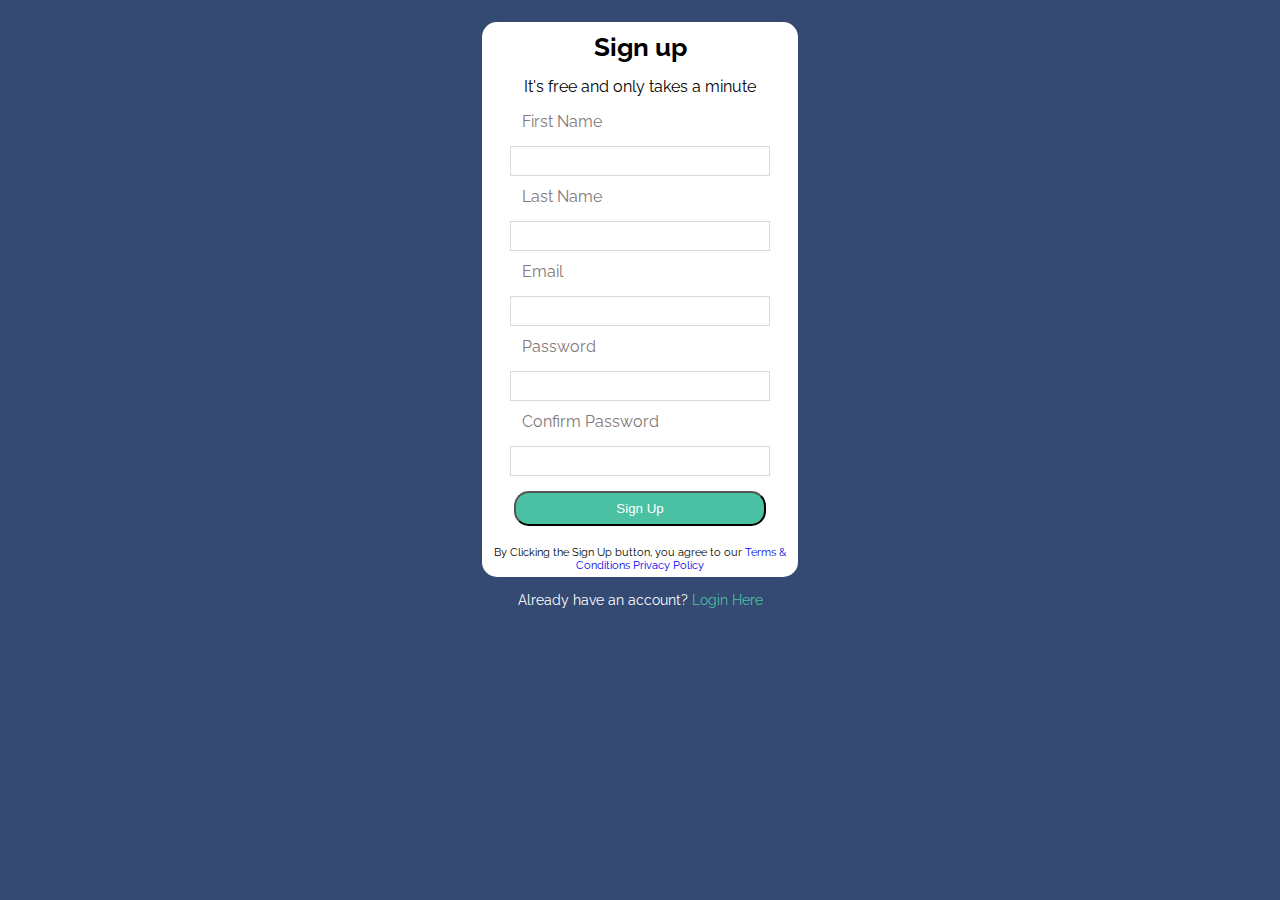
<file: SignUp.html>
<!DOCTYPE html>
<html lang="en">
<head>
    <link href="https://fonts.googleapis.com/css?family=Raleway&display=swap" rel="stylesheet">
    <meta charset="UTF-8">
    <meta name="viewport" content="width=device-width, initial-scale=1.0">
    <title>Document</title>
    <style>
        * {
            margin: 0;
            padding: 0;
            box-sizing: border-box;
        }
        body {
            font-family: 'Raleway', sans-serif;
            background-color: #344a72;

        }
        a {
            text-decoration: none;

        }
        #container {
            margin: auto;
            max-width: 320px;
            padding: 2px;
            margin-top: 15px;
        }
        .form-wrap {
            border-radius: 15px;
            background-color: white;
            text-align: center;
            
        }
        .form-wrap h1 {
            padding: 10px;
            font-size: 26px;
            margin-top: 5px;
        }
        .form-wrap p{
            padding: 5px;
            margin-bottom: 15px;
        }

        .form-group label {
            padding: 5px;
            line-height: 1px;
            color: rgb(131, 120, 120);
            display: block;
            position: relative;
            left: 35px;
            text-align: left;
        }
        .form-group input{
            height: 30px;
            border-style: solid;
            border: 1px solid rgb(218, 217, 217);
            width:  260px;
            margin-bottom: 15px;
        }
        .btn {
            width: 80%;
            margin-bottom: 15px;
            height: 35px;
            background-color: #49c1a2;
            border-radius: 15px;
            color: white;
        }
        .btn:hover {
            background: #37a08e;
        }
        .bottom-text {
            font-size: 11px;
        }
        footer {
            margin-top: 7px;
            font-size: 14px;
            text-align: center;
            color: white;
        }
        footer a{
            color: #49c1a2;
        }
    </style>
</head>
<body>
    <div id="container">
        <div class="form-wrap">
        <h1>Sign up</h1>
        <p>It's free and only takes a minute</p>
        <form>
            <div class="form-group">
            <label for="firstName">First Name</label><br>
            <input type="text" name="firstName" id="firstName"><br>
            </div>
            <div class="form-group">
            <label for="lastname">Last Name</label><br>
            <input type="text" name="lastname" id="lastname"><br>
            </div>
            <div class="form-group">
            <label for="email">Email</label><br>
            <input type="email" name="email" id="email"><br>
            </div>
            <div class="form-group">
            <label for="password">Password</label><br>
            <input type="password" name="password" id="password"><br>
            </div>
            <div class="form-group">
            <label for="password2">Confirm Password</label><br>
            <input type="password" name="password2" id="password2"><br>
            </div>
            <button type="submit" class="btn">Sign Up</button>
            <p class="bottom-text">
                By Clicking the Sign Up button, you agree to our 
                <a href="#">Terms & Conditions</a>
                <a href="#">Privacy Policy</a>
            </p>
        </form>
        </div>
    <footer>
        <p>Already have an account? <a href="#">Login Here</a></p>
    </footer>
    </div>
</body>
</html>
</file>
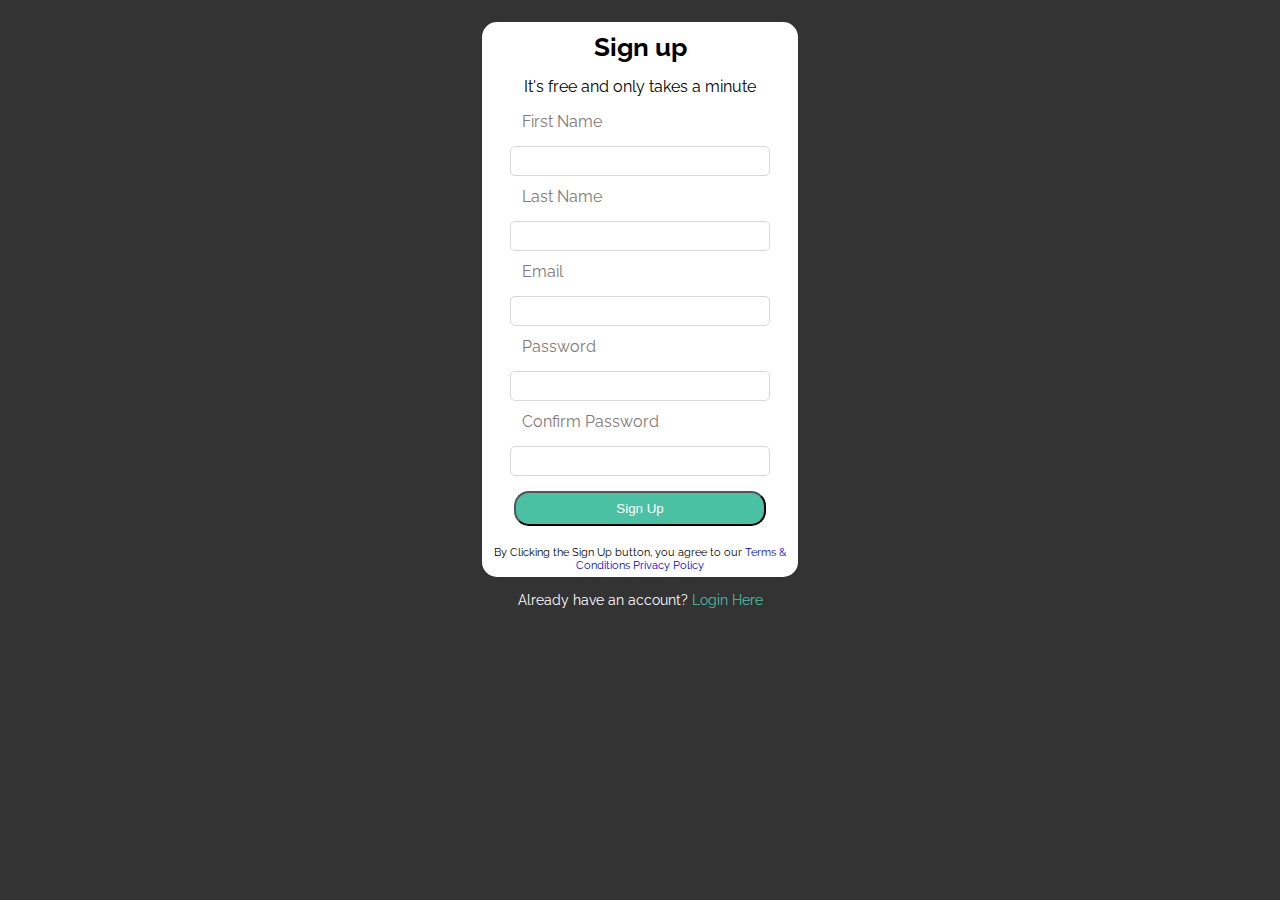
<file: signup.html>
<!DOCTYPE html>
<html lang="en">
<head>
    <link href="https://fonts.googleapis.com/css?family=Raleway&display=swap" rel="stylesheet">
    <meta charset="UTF-8">
    <meta name="viewport" content="width=device-width, initial-scale=1.0">
    <meta name="description" content="Sign In to our website, it's complete free and safe">
    <title>Sign In to our website</title>
    <style>
        * {
            margin: 0;
            padding: 0;
            box-sizing: border-box;
        }
        body {
            font-family: 'Raleway', sans-serif;
            background-color: #333; /* #344a72 */

        }
        a {
            text-decoration: none;

        }
        #container {
            margin: auto;
            max-width: 320px;
            padding: 2px;
            margin-top: 15px;
        }
        .form-wrap {
            border-radius: 15px;
            background-color: white;
            text-align: center;
            
        }
        .form-wrap h1 {
            padding: 10px;
            font-size: 26px;
            margin-top: 5px;
        }
        .form-wrap p{
            padding: 5px;
            margin-bottom: 15px;
        }

        .form-group label {
            padding: 5px;
            line-height: 1px;
            color: rgb(131, 120, 120);
            display: block;
            position: relative;
            left: 35px;
            text-align: left;
        }
        .form-group input{
            height: 30px;
            border: 1px solid rgb(218, 217, 217);
            width:  260px;
            border-radius: 5px;
            margin-bottom: 15px;
        }
        .btn {
            width: 80%;
            margin-bottom: 15px;
            height: 35px;
            background-color: #49c1a2;
            border-radius: 15px;
            color: white;
            cursor: pointer;
        }
        .btn:hover {
            background: #37a08e;
        }
        .bottom-text {
            font-size: 11px;
        }
        footer {
            margin-top: 7px;
            font-size: 14px;
            text-align: center;
            color: white;
        }
        footer a{
            color: #49c1a2;
        }
    </style>
</head>
<body>
    <div id="container">
        <div class="form-wrap">
        <h1>Sign up</h1>
        <p>It's free and only takes a minute</p>
        <form>
            <div class="form-group">
            <label for="firstName">First Name</label><br>
            <input type="text" name="firstName" id="firstName"><br>
            </div>
            <div class="form-group">
            <label for="lastname">Last Name</label><br>
            <input type="text" name="lastname" id="lastname"><br>
            </div>
            <div class="form-group">
            <label for="email">Email</label><br>
            <input type="email" name="email" id="email"><br>
            </div>
            <div class="form-group">
            <label for="password">Password</label><br>
            <input type="password" name="password" id="password"><br>
            </div>
            <div class="form-group">
            <label for="password2">Confirm Password</label><br>
            <input type="password" name="password2" id="password2"><br>
            </div>
            <button type="submit" class="btn">Sign Up</button>
            <p class="bottom-text">
                By Clicking the Sign Up button, you agree to our 
                <a href="#">Terms & Conditions</a>
                <a href="#">Privacy Policy</a>
            </p>
        </form>
        </div>
    <footer>
        <p>Already have an account? <a href="#">Login Here</a></p>
    </footer>
    </div>
</body>
</html>
</file>
